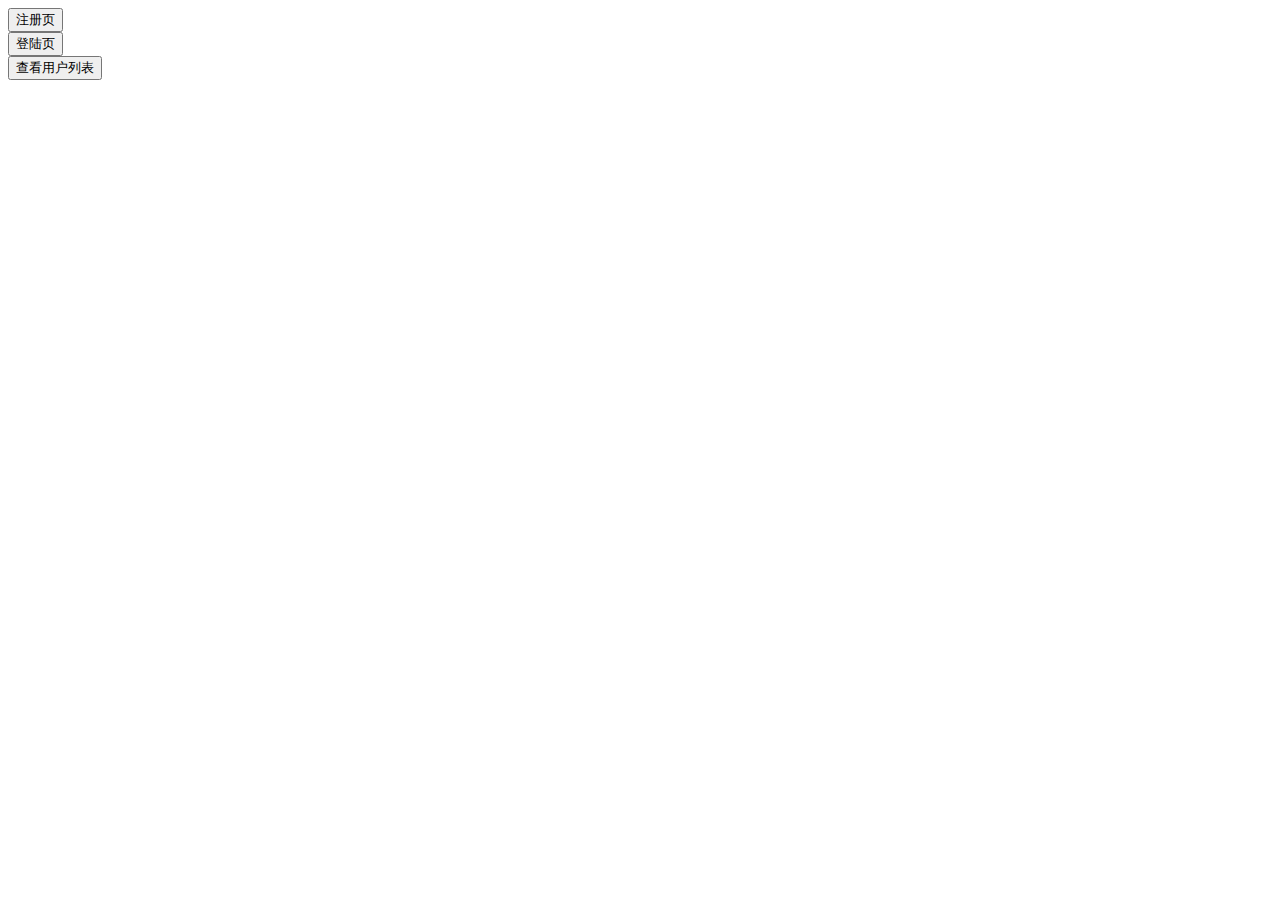
<file: demos/login/index.html>
<html>
	<head>
		<script type="text/javascript" src="./jquery.js"></script>
		<script type="text/javascript" src="./slib.client.js"></script>
		<script>
			// 重置界面
			function reset() {
				document.getElementById("regiestP").style.display = "none";
				document.getElementById("loginP").style.display = "none";
				document.getElementById("userlistP").style.display = "none";
			}

			// 显示注册
			function showRegiest() {
				reset();
				document.getElementById("regiest_username").value = "";
				document.getElementById("regiest_password").value = "";
				document.getElementById("regiestP").style.display = "block";
			}

			// 注册
			function regiest() {
				var u = document.getElementById("regiest_username").value;
				var p = document.getElementById("regiest_password").value;
				$.post("/regiest", {
					username: u,
					password: p
				}, function(data) {
					if (data.success) {
		    			sl.log.i(data.msg);
					} else {
						sl.log.e(data.msg);
					}
		    	});
			}

			// 显示登陆
			function showLogin() {
				reset();
				document.getElementById("login_username").value = "";
				document.getElementById("login_password").value = "";
				document.getElementById("loginP").style.display = "block";
			}

			// 登陆
			function login() {
				var u = document.getElementById("login_username").value;
				var p = document.getElementById("login_password").value;
				$.post("/login", {
					username: u,
					password: p
				}, function(data) {
					if (data.success) {
		    			sl.log.i(data.msg);
					} else {
						sl.log.e(data.msg);
					}
		    	});
			}

			// 查看用户列表
			function showUserList() {
				reset();
				var userlistT = document.getElementById("userlistT");
				userlistT.innerHTML = ""

				$.post("/getUsers", {}, function(data) {
					if (data.success) {
						var tr = document.createElement("tr");
						tr.innerHTML = "<td>用户名</td>" + 
									   "<td>密码</td>" +
									   "<td></td>";
						userlistT.appendChild(tr);

						for (var i = 0, len = data.results.length; i < len; ++i) {
							var tr = document.createElement("tr");
							tr.id = i + 1;
							tr.innerHTML = "<td><input id='username" + tr.id + "' value=" + data.results[i].USERNAME + "></input></td>" + 
									   	   "<td><input id='password" + tr.id + "' value=" + data.results[i].PASSWORD + "></input></td>" +
									   	   "<td><input type='button' value='修改' onclick='updateUserInfo(" + tr.id + ")'></td>";
							userlistT.appendChild(tr);
						}
					} else {
						sl.log.e(data.msg);
					}
		    	});

		    	document.getElementById("userlistP").style.display = "block";
			}

			// 更新用户信息
	    	function updateUserInfo(id) {
	    		$.post("/updateUers", {
	    			userId: id,
	    			username: document.getElementById("username" + id).value,
	    			password: document.getElementById("password" + id).value
	    		}, function(data) {
					if (data.success) {
						sl.log.i(data.msg);
					} else {
						sl.log.e(data.msg);
					}
		    	});
	    	}
		</script>
	</head>
	<body>
		<input type="button" value="注册页" onclick="showRegiest()"></input> <br />
		<input type="button" value="登陆页" onclick="showLogin()"></input> <br />
		<input type="button" value="查看用户列表" onclick="showUserList()"></input> <br />

		<div id="regiestP" style="display: none">
			<center>
				<font> 注册　</font> <br />
				账号：<input id="regiest_username"></input> <br />
				密码：<input id="regiest_password"></input> <br />
				<input type="button" value="注册" onclick="regiest()"></input> <br />				
			</center>
		</div>

		<div id="loginP" style="display: none">
			<center>
				<font> 登陆　</font> <br />
				账号：<input id="login_username"></input> <br />
				密码：<input id="login_password" type="password"></input> <br />
				<input type="button" value="登陆" onclick="login()"></input> <br />
			</center>
		</div>

		<div id="userlistP" style="display: none">
			<center>
				<font> 用户详情　</font> <br />
				<table id="userlistT" border="1">
					<tr>
						<td>row 1, cell 1</td>
						<td><input type="text" value="sam"></input></td>
						<td><input type="button" value="修改"></input></td>
					</tr>
					<tr>
						<td>row 2, cell 1</td>
						<td>row 2, cell 2</td>
						<td><input type="button" value="修改"></input></td>
					</tr>
				</table>
			</center>
		</div>
	</body>
</html>
</file>
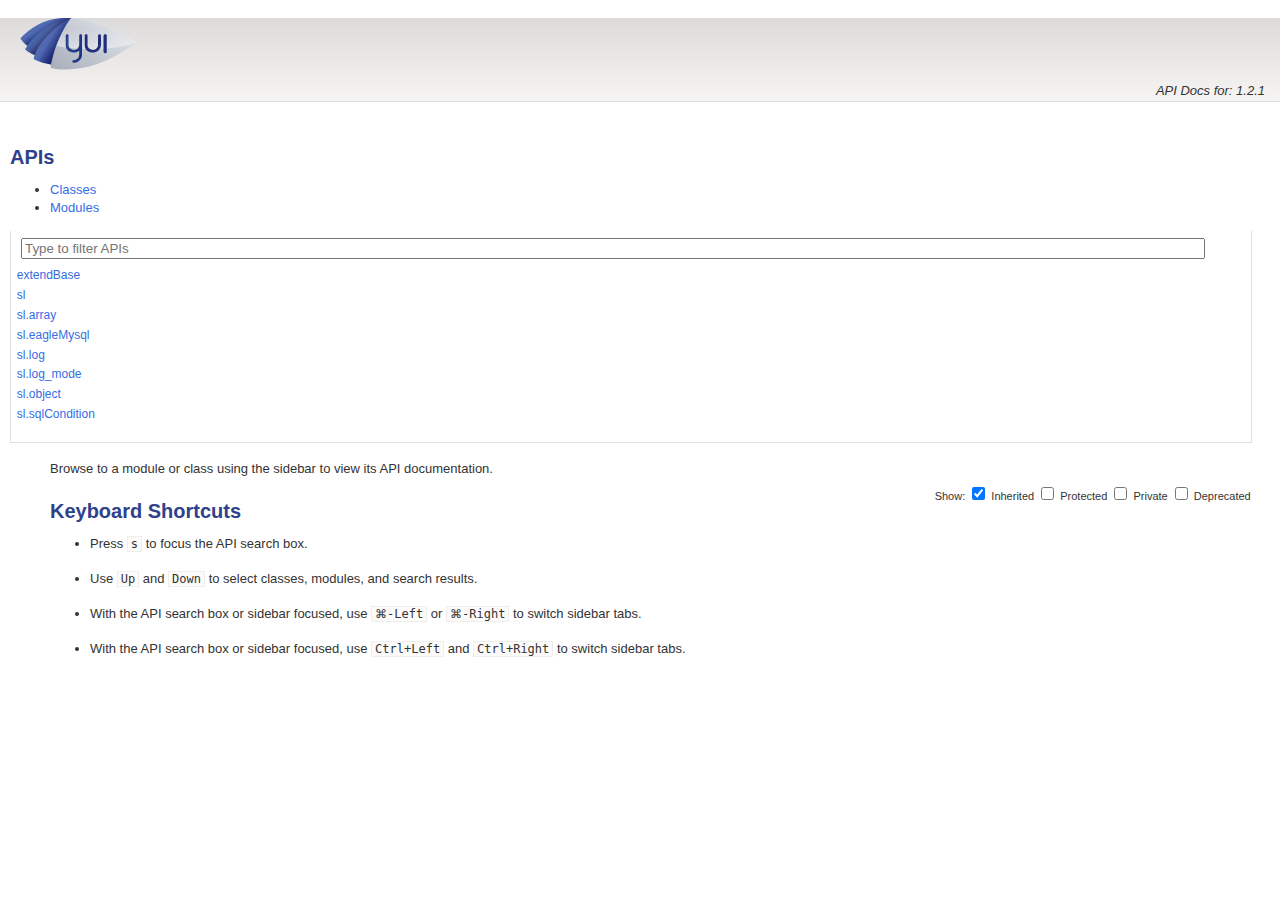
<file: docs/slib/index.html>
<!DOCTYPE html>
<html lang="en">
<head>
    <meta charset="utf-8">
    <title>SLib 使用说明文档</title>
    <link rel="stylesheet" href="http://yui.yahooapis.com/3.9.1/build/cssgrids/cssgrids-min.css">
    <link rel="stylesheet" href="./assets/vendor/prettify/prettify-min.css">
    <link rel="stylesheet" href="./assets/css/main.css" id="site_styles">
    <link rel="shortcut icon" type="image/png" href="./assets/favicon.png">
    <script src="http://yui.yahooapis.com/combo?3.9.1/build/yui/yui-min.js"></script>
</head>
<body class="yui3-skin-sam">

<div id="doc">
    <div id="hd" class="yui3-g header">
        <div class="yui3-u-3-4">
            
                <h1><img src="./assets/css/logo.png" title="SLib 使用说明文档"></h1>
            
        </div>
        <div class="yui3-u-1-4 version">
            <em>API Docs for: 1.2.1</em>
        </div>
    </div>
    <div id="bd" class="yui3-g">

        <div class="yui3-u-1-4">
            <div id="docs-sidebar" class="sidebar apidocs">
                <div id="api-list">
    <h2 class="off-left">APIs</h2>
    <div id="api-tabview" class="tabview">
        <ul class="tabs">
            <li><a href="#api-classes">Classes</a></li>
            <li><a href="#api-modules">Modules</a></li>
        </ul>

        <div id="api-tabview-filter">
            <input type="search" id="api-filter" placeholder="Type to filter APIs">
        </div>

        <div id="api-tabview-panel">
            <ul id="api-classes" class="apis classes">
            
                <li><a href="./classes/extendBase.html">extendBase</a></li>
            
                <li><a href="./classes/sl.html">sl</a></li>
            
                <li><a href="./classes/sl.array.html">sl.array</a></li>
            
                <li><a href="./classes/sl.eagleMysql.html">sl.eagleMysql</a></li>
            
                <li><a href="./classes/sl.log.html">sl.log</a></li>
            
                <li><a href="./classes/sl.log_mode.html">sl.log_mode</a></li>
            
                <li><a href="./classes/sl.object.html">sl.object</a></li>
            
                <li><a href="./classes/sl.sqlCondition.html">sl.sqlCondition</a></li>
            
            </ul>

            <ul id="api-modules" class="apis modules">
            
            </ul>
        </div>
    </div>
</div>

            </div>
        </div>
        <div class="yui3-u-3-4">
                <div id="api-options">
        Show:
        <label for="api-show-inherited">
            <input type="checkbox" id="api-show-inherited" checked>
            Inherited
        </label>

        <label for="api-show-protected">
            <input type="checkbox" id="api-show-protected">
            Protected
        </label>

        <label for="api-show-private">
            <input type="checkbox" id="api-show-private">
            Private
        </label>
        <label for="api-show-deprecated">
            <input type="checkbox" id="api-show-deprecated">
            Deprecated
        </label>

    </div>


            <div class="apidocs">
                <div id="docs-main">
                    <div class="content">
                            <div class="apidocs">
        <div id="docs-main" class="content">
            <p>
            Browse to a module or class using the sidebar to view its API documentation.
            </p>

            <h2>Keyboard Shortcuts</h2>

            <ul>
                <li><p>Press <kbd>s</kbd> to focus the API search box.</p></li>

                <li><p>Use <kbd>Up</kbd> and <kbd>Down</kbd> to select classes, modules, and search results.</p></li>

                <li class="mac-only"><p>With the API search box or sidebar focused, use <kbd><span class="cmd">&#x2318;</span>-Left</kbd> or <kbd><span class="cmd">&#x2318;</span>-Right</kbd> to switch sidebar tabs.</p></li>

                <li class="pc-only"><p>With the API search box or sidebar focused, use <kbd>Ctrl+Left</kbd> and <kbd>Ctrl+Right</kbd> to switch sidebar tabs.</p></li>
            </ul>
        </div>
    </div>



                    </div>
                </div>
            </div>
        </div>
    </div>
</div>
<script src="./assets/vendor/prettify/prettify-min.js"></script>
<script>prettyPrint();</script>
<script src="./assets/js/yui-prettify.js"></script>
<script src="./assets/../api.js"></script>
<script src="./assets/js/api-filter.js"></script>
<script src="./assets/js/api-list.js"></script>
<script src="./assets/js/api-search.js"></script>
<script src="./assets/js/apidocs.js"></script>
</body>
</html>
</file>
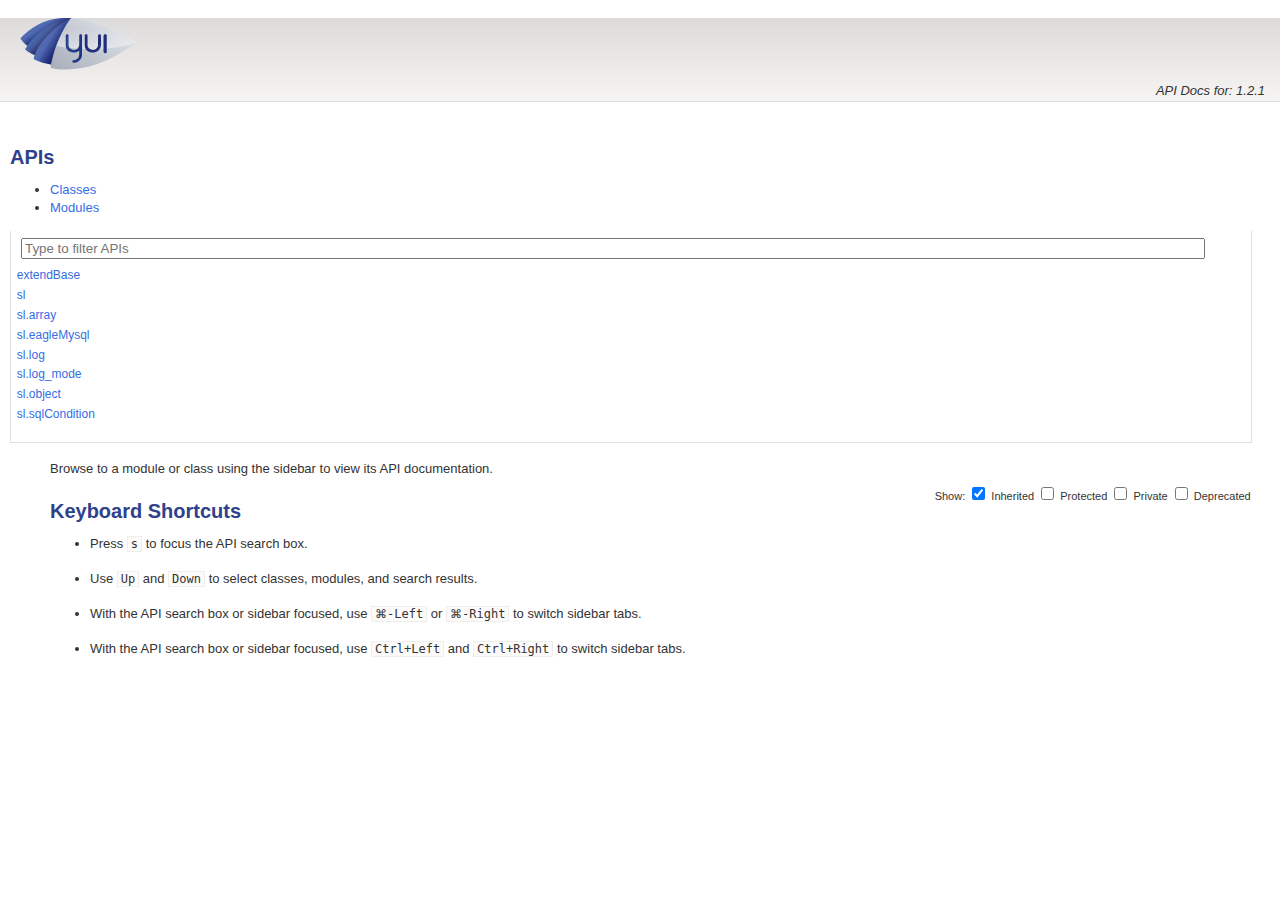
<file: docs/slib/assets/index.html>
<!doctype html>
<html>
    <head>
        <title>Redirector</title>
        <meta http-equiv="refresh" content="0;url=../">
    </head>
    <body>
        <a href="../">Click here to redirect</a>
    </body>
</html>
</file>
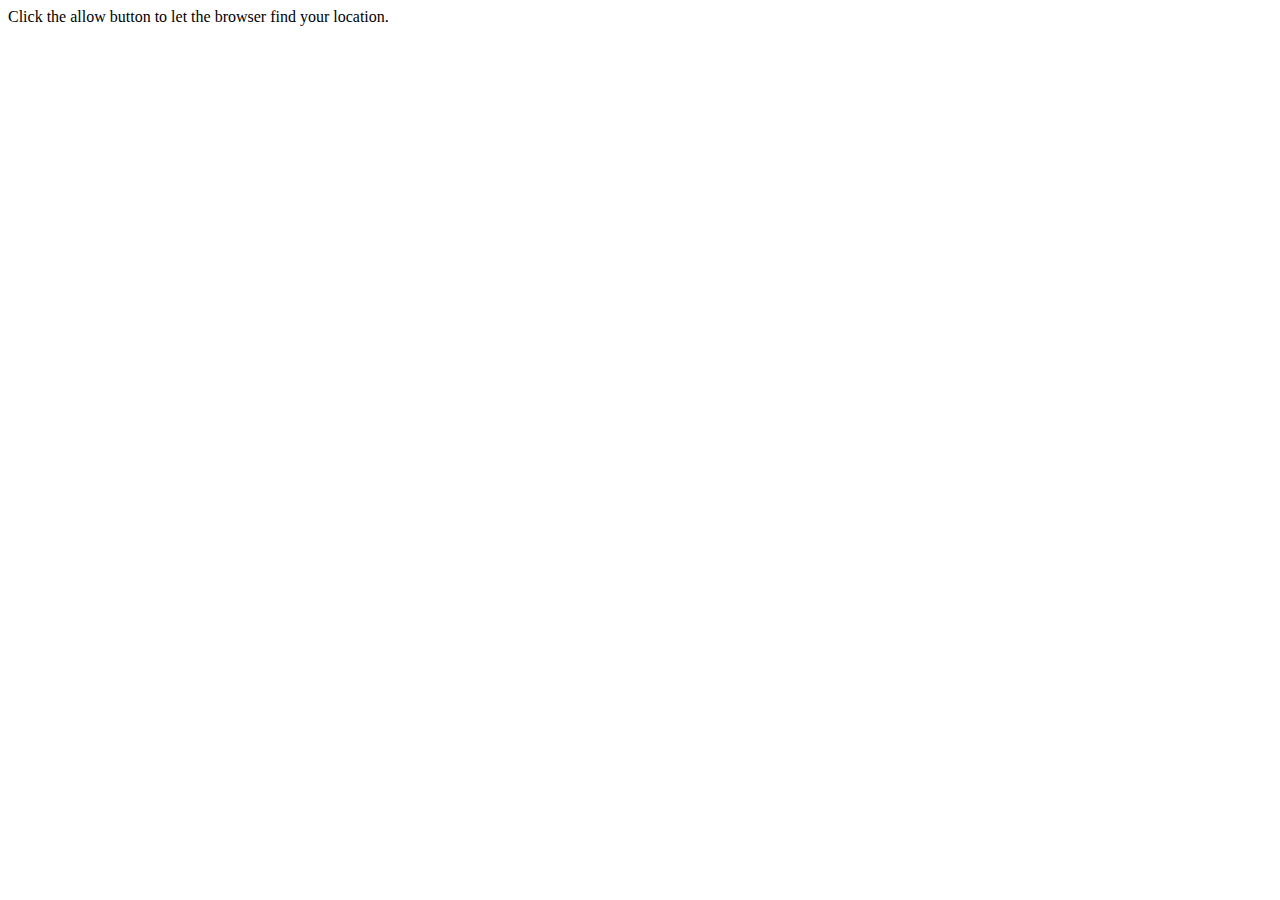
<file: demos/地理位置.html>
<html>
	<body>
		<section id="wrapper">
			Click the allow button to let the browser find your location.

			<script type="text/javascript" src="http://maps.google.com/maps/api/js?sensor=true"></script>
			<article></article>
			<script>
				function success(position) {
					console.log(position);
				  var mapcanvas = document.createElement('div');
				  mapcanvas.id = 'mapcontainer';
				  mapcanvas.style.height = '400px';
				  mapcanvas.style.width = '600px';

				  document.querySelector('article').appendChild(mapcanvas);

				  var coords = new google.maps.LatLng(position.coords.latitude, position.coords.longitude);
				  
				  var options = {
				    zoom: 15,
				    center: coords,
				    mapTypeControl: false,
				    navigationControlOptions: {
				    	style: google.maps.NavigationControlStyle.SMALL
				    },
				    mapTypeId: google.maps.MapTypeId.ROADMAP
				  };
				  var map = new google.maps.Map(document.getElementById("mapcontainer"), options);

				  var marker = new google.maps.Marker({
				      position: coords,
				      map: map,
				      title:"You are here!"
				  });
				}

				if (navigator.geolocation) {
				  navigator.geolocation.getCurrentPosition(success);
				} else {
				  error('Geo Location is not supported');
				}

			</script>
		</section>
	</body>
</html>
</file>
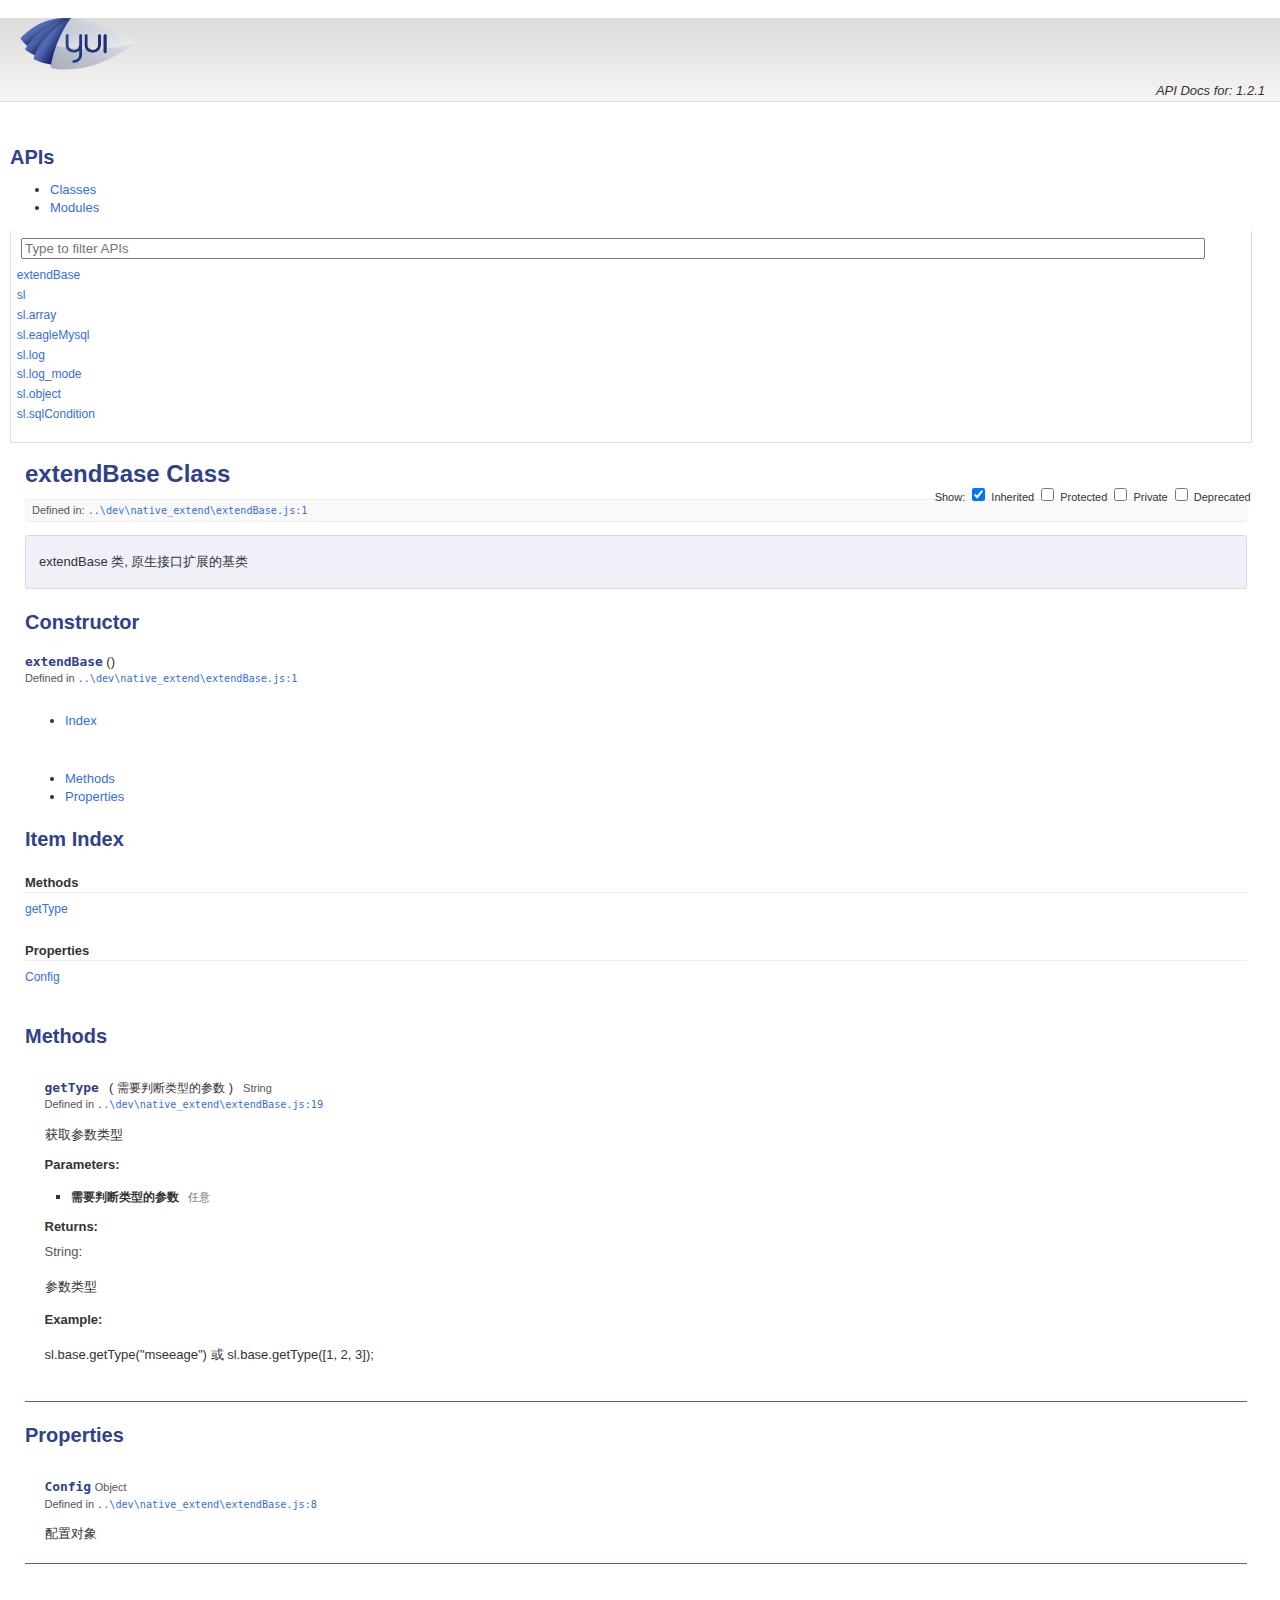
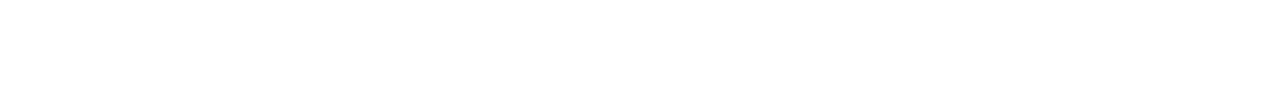
<file: docs/slib/classes/extendBase.html>
<!DOCTYPE html>
<html lang="en">
<head>
    <meta charset="utf-8">
    <title>extendBase - SLib 使用说明文档</title>
    <link rel="stylesheet" href="http://yui.yahooapis.com/3.9.1/build/cssgrids/cssgrids-min.css">
    <link rel="stylesheet" href="../assets/vendor/prettify/prettify-min.css">
    <link rel="stylesheet" href="../assets/css/main.css" id="site_styles">
    <link rel="shortcut icon" type="image/png" href="../assets/favicon.png">
    <script src="http://yui.yahooapis.com/combo?3.9.1/build/yui/yui-min.js"></script>
</head>
<body class="yui3-skin-sam">

<div id="doc">
    <div id="hd" class="yui3-g header">
        <div class="yui3-u-3-4">
            
                <h1><img src="../assets/css/logo.png" title="SLib 使用说明文档"></h1>
            
        </div>
        <div class="yui3-u-1-4 version">
            <em>API Docs for: 1.2.1</em>
        </div>
    </div>
    <div id="bd" class="yui3-g">

        <div class="yui3-u-1-4">
            <div id="docs-sidebar" class="sidebar apidocs">
                <div id="api-list">
    <h2 class="off-left">APIs</h2>
    <div id="api-tabview" class="tabview">
        <ul class="tabs">
            <li><a href="#api-classes">Classes</a></li>
            <li><a href="#api-modules">Modules</a></li>
        </ul>

        <div id="api-tabview-filter">
            <input type="search" id="api-filter" placeholder="Type to filter APIs">
        </div>

        <div id="api-tabview-panel">
            <ul id="api-classes" class="apis classes">
            
                <li><a href="../classes/extendBase.html">extendBase</a></li>
            
                <li><a href="../classes/sl.html">sl</a></li>
            
                <li><a href="../classes/sl.array.html">sl.array</a></li>
            
                <li><a href="../classes/sl.eagleMysql.html">sl.eagleMysql</a></li>
            
                <li><a href="../classes/sl.log.html">sl.log</a></li>
            
                <li><a href="../classes/sl.log_mode.html">sl.log_mode</a></li>
            
                <li><a href="../classes/sl.object.html">sl.object</a></li>
            
                <li><a href="../classes/sl.sqlCondition.html">sl.sqlCondition</a></li>
            
            </ul>

            <ul id="api-modules" class="apis modules">
            
            </ul>
        </div>
    </div>
</div>

            </div>
        </div>
        <div class="yui3-u-3-4">
                <div id="api-options">
        Show:
        <label for="api-show-inherited">
            <input type="checkbox" id="api-show-inherited" checked>
            Inherited
        </label>

        <label for="api-show-protected">
            <input type="checkbox" id="api-show-protected">
            Protected
        </label>

        <label for="api-show-private">
            <input type="checkbox" id="api-show-private">
            Private
        </label>
        <label for="api-show-deprecated">
            <input type="checkbox" id="api-show-deprecated">
            Deprecated
        </label>

    </div>


            <div class="apidocs">
                <div id="docs-main">
                    <div class="content">
                        <h1>extendBase Class</h1>
<div class="box meta">
    

    

    
        <div class="foundat">
            Defined in: <a href="../files/.._dev_native_extend_extendBase.js.html#l1"><code>..\dev\native_extend\extendBase.js:1</code></a>
        </div>
    

    

    
</div>



<div class="box intro">
    <p>extendBase 类, 原生接口扩展的基类</p>

</div>


    <div class="constructor">
        <h2>Constructor</h2>
        <div id="method_extendBase" class="method item">
    <h3 class="name"><code>extendBase</code></h3>

    
        <span class="paren">()</span>
    

    

    

    

    

    

    

    

    <div class="meta">
        
            
                
                <p>
                
                Defined in
                
            
        
        
        <a href="../files/.._dev_native_extend_extendBase.js.html#l1"><code>..\dev\native_extend\extendBase.js:1</code></a>
        
        </p>


        

        
    </div>

    <div class="description">
        
    </div>

    

    

    
</div>

    </div>


<div id="classdocs" class="tabview">
    <ul class="api-class-tabs">
        <li class="api-class-tab index"><a href="#index">Index</a></li>

        
            <li class="api-class-tab methods"><a href="#methods">Methods</a></li>
        
        
            <li class="api-class-tab properties"><a href="#properties">Properties</a></li>
        
        
        
    </ul>

    <div>
        <div id="index" class="api-class-tabpanel index">
            <h2 class="off-left">Item Index</h2>

            
                <div class="index-section methods">
                    <h3>Methods</h3>

                    <ul class="index-list methods">
                        
                            <li class="index-item method">
                                <a href="#method_getType">getType</a>

                                
                                
                            </li>
                        
                    </ul>
                </div>
            

            
                <div class="index-section properties">
                    <h3>Properties</h3>

                    <ul class="index-list properties">
                        
                            <li class="index-item property">
                                <a href="#property_Config">Config</a>

                                
                                
                            </li>
                        
                    </ul>
                </div>
            

            

            
        </div>

        
            <div id="methods" class="api-class-tabpanel">
                <h2 class="off-left">Methods</h2>

                
                    <div id="method_getType" class="method item">
    <h3 class="name"><code>getType</code></h3>

    
        <div class="args">
            <span class="paren">(</span><ul class="args-list inline commas">
            
                <li class="arg">
                    
                        <code>需要判断类型的参数</code>
                    
                </li>
            
            </ul><span class="paren">)</span>
        </div>
    

    
        <span class="returns-inline">
            <span class="type">String</span>
        </span>
    

    

    

    

    

    

    

    <div class="meta">
        
            
                
                <p>
                
                Defined in
                
            
        
        
        <a href="../files/.._dev_native_extend_extendBase.js.html#l19"><code>..\dev\native_extend\extendBase.js:19</code></a>
        
        </p>


        

        
    </div>

    <div class="description">
        <p>获取参数类型</p>

    </div>

    
        <div class="params">
            <h4>Parameters:</h4>

            <ul class="params-list">
            
                <li class="param">
                    
                        <code class="param-name">需要判断类型的参数</code>
                        <span class="type">任意</span>
                    

                    

                    <div class="param-description">
                         
                    </div>

                    
                </li>
            
            </ul>
        </div>
    

    
        <div class="returns">
            <h4>Returns:</h4>

            <div class="returns-description">
                
                    
                        <span class="type">String</span>:
                    
                    <p>参数类型</p>

                
            </div>
        </div>
    

    
        <div class="example">
            <h4>Example:</h4>

            <div class="example-content">
                <p> sl.base.getType(&quot;mseeage&quot;) 或 sl.base.getType([1, 2, 3]);</p>

            </div>
        </div>
    
</div>

                
            </div>
        

        
            <div id="properties" class="api-class-tabpanel">
                <h2 class="off-left">Properties</h2>

                
                    <div id="property_Config" class="property item">
    <h3 class="name"><code>Config</code></h3>
    <span class="type">Object</span>

    

    

    

    

    <div class="meta">
        
            
                
                <p>
                
                Defined in
                
            
        
        
        <a href="../files/.._dev_native_extend_extendBase.js.html#l8"><code>..\dev\native_extend\extendBase.js:8</code></a>
        
        </p>

        

        
    </div>

    <div class="description">
        <p>配置对象</p>

    </div>

    

    

    
</div>

                
            </div>
        

        

        
    </div>
</div>

                    </div>
                </div>
            </div>
        </div>
    </div>
</div>
<script src="../assets/vendor/prettify/prettify-min.js"></script>
<script>prettyPrint();</script>
<script src="../assets/js/yui-prettify.js"></script>
<script src="../assets/../api.js"></script>
<script src="../assets/js/api-filter.js"></script>
<script src="../assets/js/api-list.js"></script>
<script src="../assets/js/api-search.js"></script>
<script src="../assets/js/apidocs.js"></script>
</body>
</html>
</file>
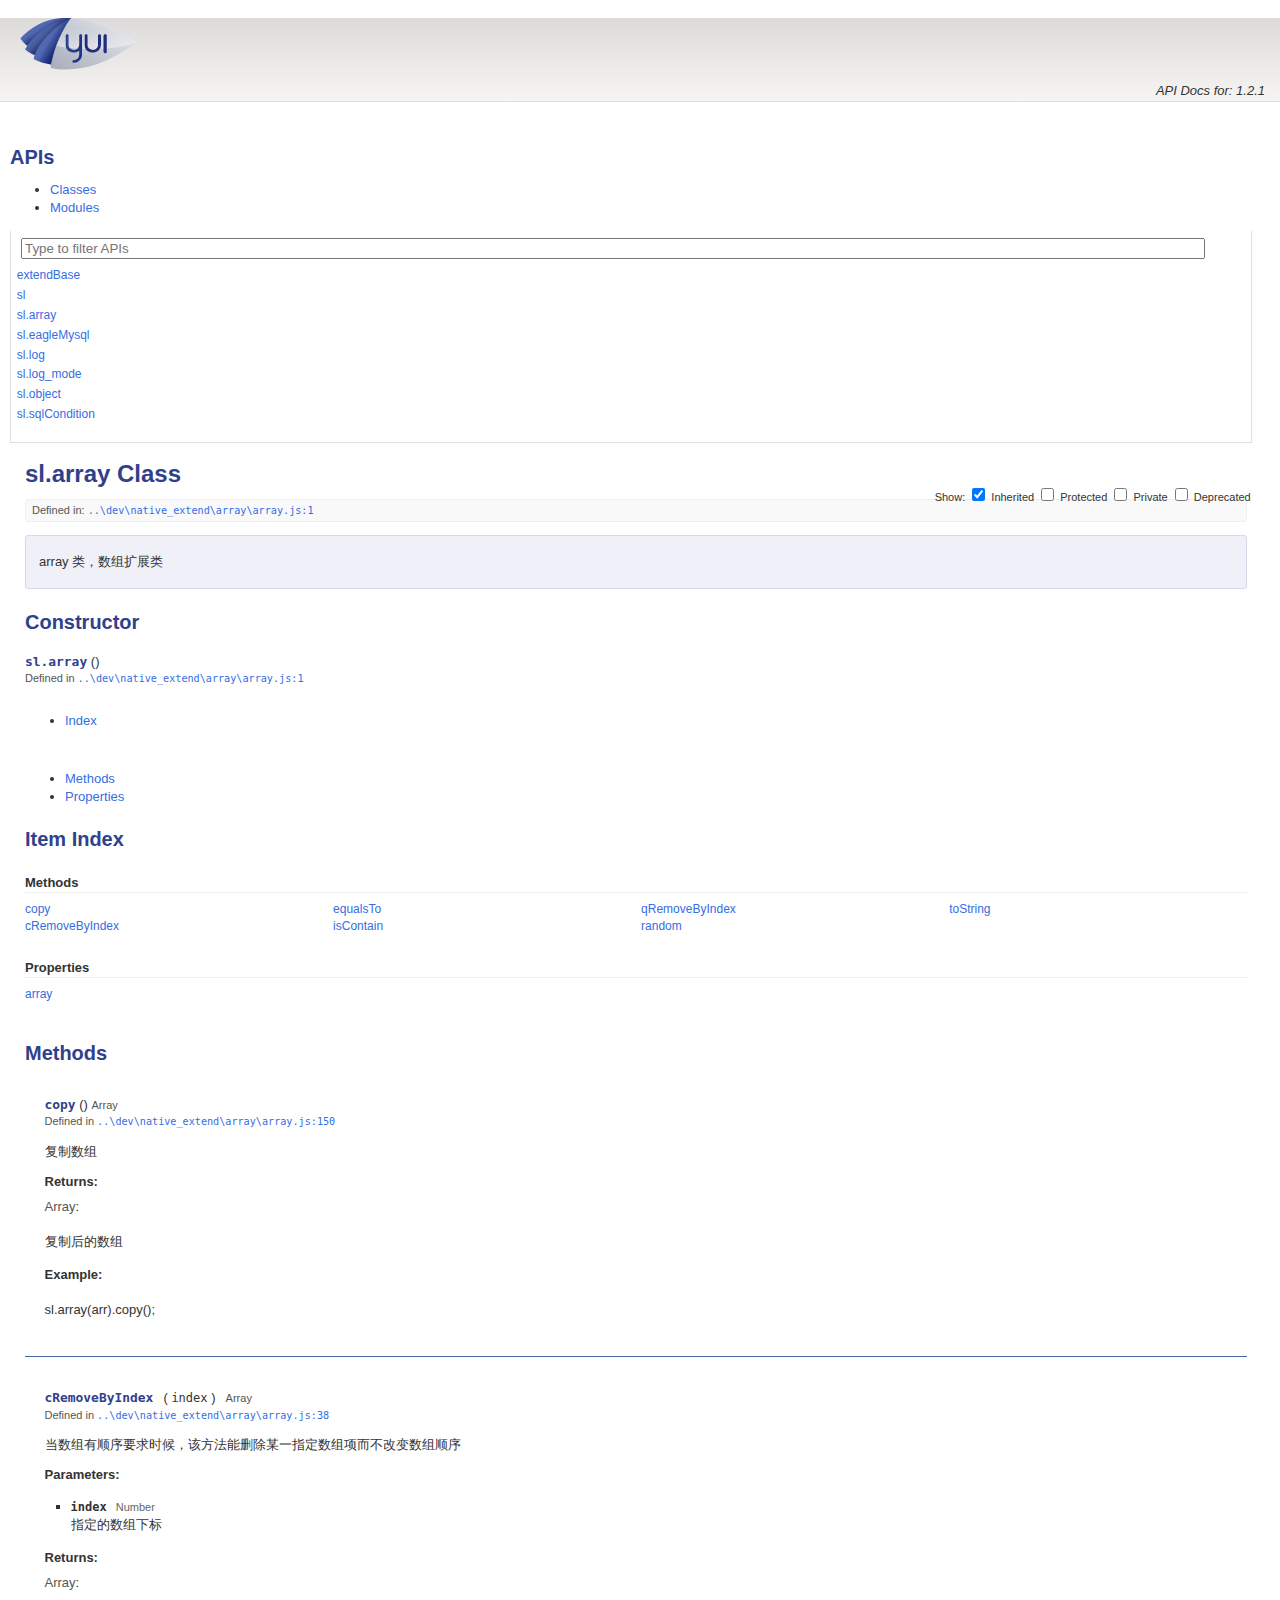
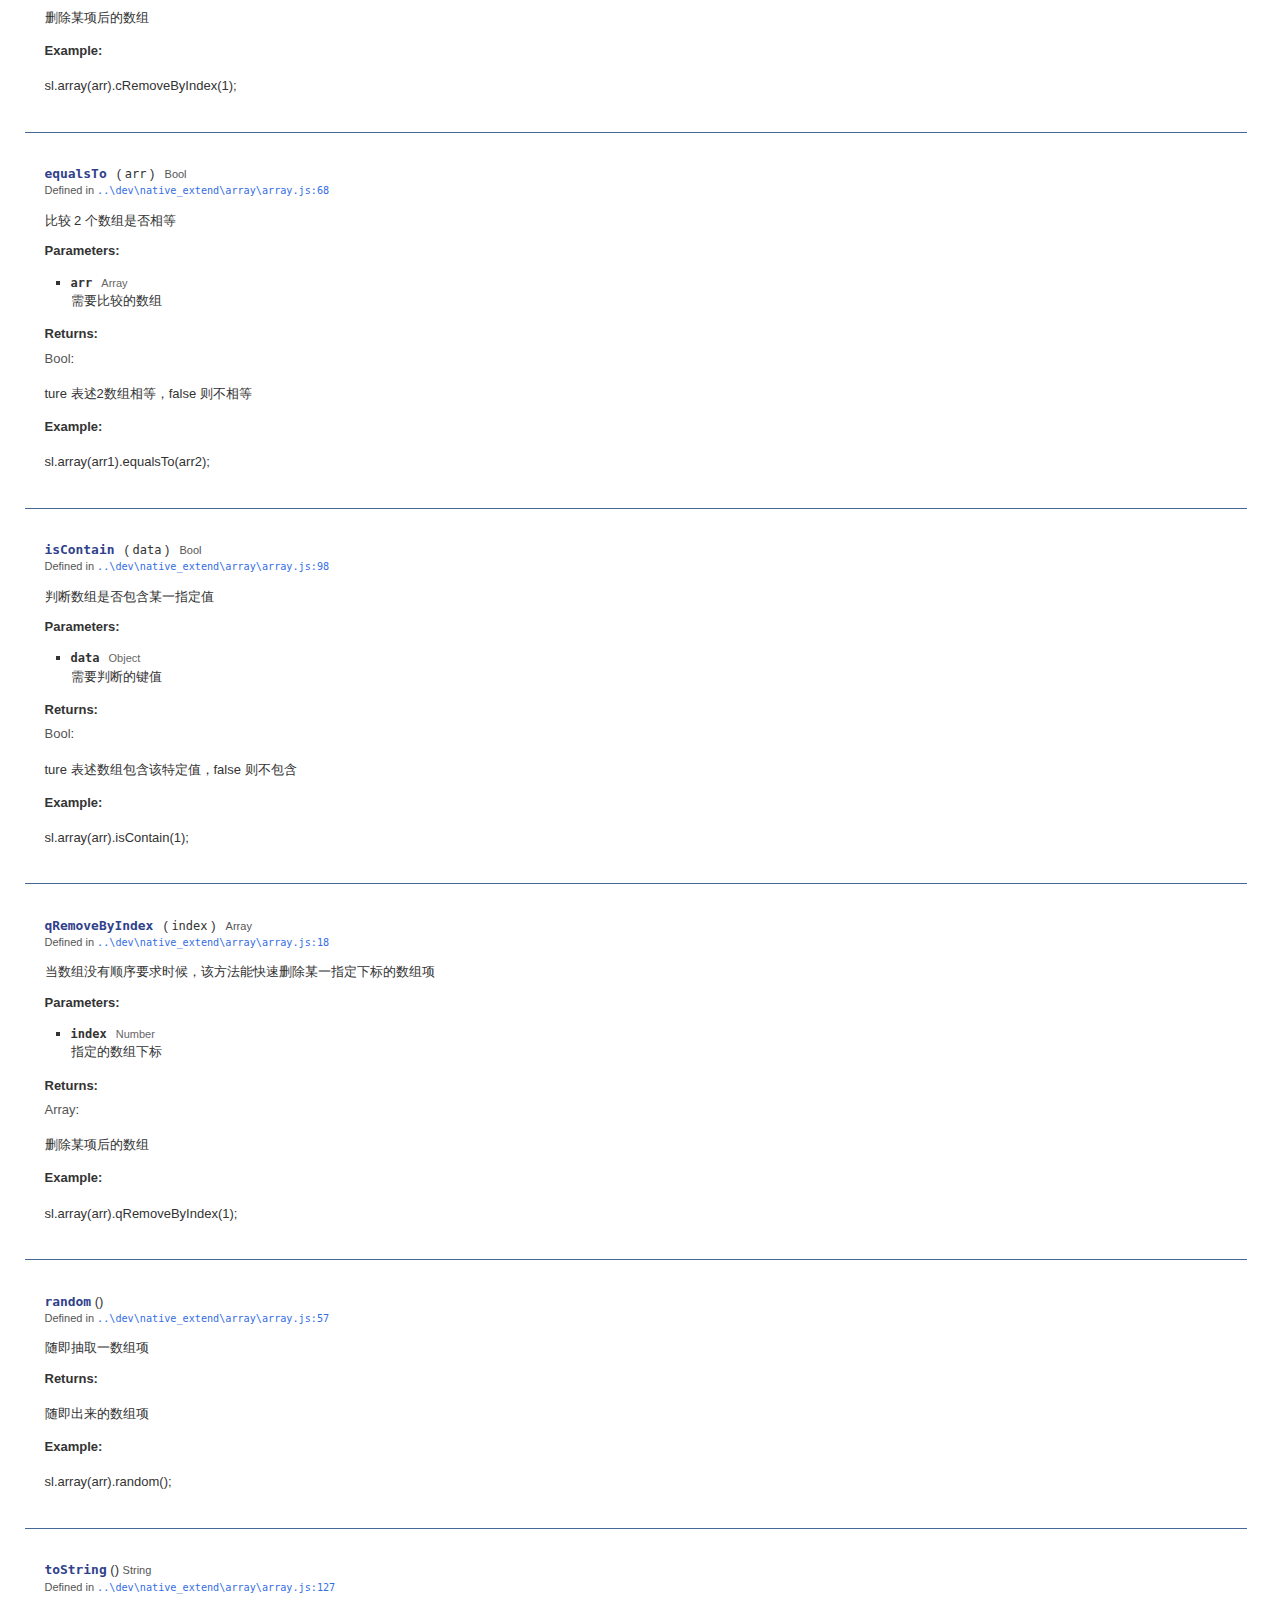
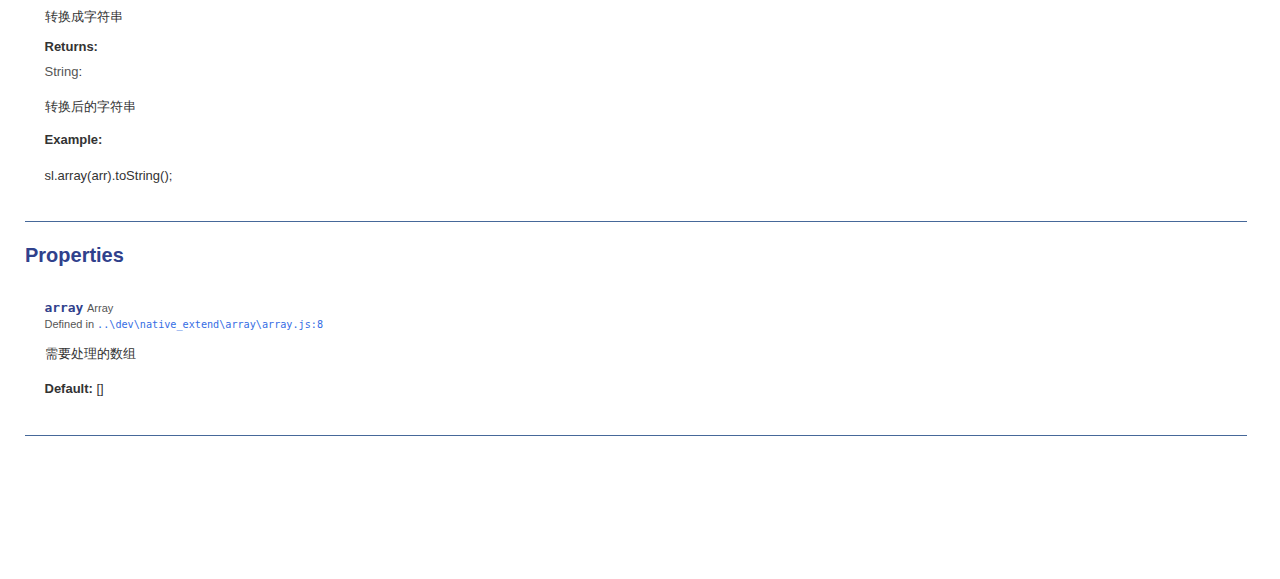
<file: docs/slib/classes/sl.array.html>
<!DOCTYPE html>
<html lang="en">
<head>
    <meta charset="utf-8">
    <title>sl.array - SLib 使用说明文档</title>
    <link rel="stylesheet" href="http://yui.yahooapis.com/3.9.1/build/cssgrids/cssgrids-min.css">
    <link rel="stylesheet" href="../assets/vendor/prettify/prettify-min.css">
    <link rel="stylesheet" href="../assets/css/main.css" id="site_styles">
    <link rel="shortcut icon" type="image/png" href="../assets/favicon.png">
    <script src="http://yui.yahooapis.com/combo?3.9.1/build/yui/yui-min.js"></script>
</head>
<body class="yui3-skin-sam">

<div id="doc">
    <div id="hd" class="yui3-g header">
        <div class="yui3-u-3-4">
            
                <h1><img src="../assets/css/logo.png" title="SLib 使用说明文档"></h1>
            
        </div>
        <div class="yui3-u-1-4 version">
            <em>API Docs for: 1.2.1</em>
        </div>
    </div>
    <div id="bd" class="yui3-g">

        <div class="yui3-u-1-4">
            <div id="docs-sidebar" class="sidebar apidocs">
                <div id="api-list">
    <h2 class="off-left">APIs</h2>
    <div id="api-tabview" class="tabview">
        <ul class="tabs">
            <li><a href="#api-classes">Classes</a></li>
            <li><a href="#api-modules">Modules</a></li>
        </ul>

        <div id="api-tabview-filter">
            <input type="search" id="api-filter" placeholder="Type to filter APIs">
        </div>

        <div id="api-tabview-panel">
            <ul id="api-classes" class="apis classes">
            
                <li><a href="../classes/extendBase.html">extendBase</a></li>
            
                <li><a href="../classes/sl.html">sl</a></li>
            
                <li><a href="../classes/sl.array.html">sl.array</a></li>
            
                <li><a href="../classes/sl.eagleMysql.html">sl.eagleMysql</a></li>
            
                <li><a href="../classes/sl.log.html">sl.log</a></li>
            
                <li><a href="../classes/sl.log_mode.html">sl.log_mode</a></li>
            
                <li><a href="../classes/sl.object.html">sl.object</a></li>
            
                <li><a href="../classes/sl.sqlCondition.html">sl.sqlCondition</a></li>
            
            </ul>

            <ul id="api-modules" class="apis modules">
            
            </ul>
        </div>
    </div>
</div>

            </div>
        </div>
        <div class="yui3-u-3-4">
                <div id="api-options">
        Show:
        <label for="api-show-inherited">
            <input type="checkbox" id="api-show-inherited" checked>
            Inherited
        </label>

        <label for="api-show-protected">
            <input type="checkbox" id="api-show-protected">
            Protected
        </label>

        <label for="api-show-private">
            <input type="checkbox" id="api-show-private">
            Private
        </label>
        <label for="api-show-deprecated">
            <input type="checkbox" id="api-show-deprecated">
            Deprecated
        </label>

    </div>


            <div class="apidocs">
                <div id="docs-main">
                    <div class="content">
                        <h1>sl.array Class</h1>
<div class="box meta">
    

    

    
        <div class="foundat">
            Defined in: <a href="../files/.._dev_native_extend_array_array.js.html#l1"><code>..\dev\native_extend\array\array.js:1</code></a>
        </div>
    

    

    
</div>



<div class="box intro">
    <p>array 类，数组扩展类</p>

</div>


    <div class="constructor">
        <h2>Constructor</h2>
        <div id="method_sl.array" class="method item">
    <h3 class="name"><code>sl.array</code></h3>

    
        <span class="paren">()</span>
    

    

    

    

    

    

    

    

    <div class="meta">
        
            
                
                <p>
                
                Defined in
                
            
        
        
        <a href="../files/.._dev_native_extend_array_array.js.html#l1"><code>..\dev\native_extend\array\array.js:1</code></a>
        
        </p>


        

        
    </div>

    <div class="description">
        
    </div>

    

    

    
</div>

    </div>


<div id="classdocs" class="tabview">
    <ul class="api-class-tabs">
        <li class="api-class-tab index"><a href="#index">Index</a></li>

        
            <li class="api-class-tab methods"><a href="#methods">Methods</a></li>
        
        
            <li class="api-class-tab properties"><a href="#properties">Properties</a></li>
        
        
        
    </ul>

    <div>
        <div id="index" class="api-class-tabpanel index">
            <h2 class="off-left">Item Index</h2>

            
                <div class="index-section methods">
                    <h3>Methods</h3>

                    <ul class="index-list methods">
                        
                            <li class="index-item method">
                                <a href="#method_copy">copy</a>

                                
                                
                            </li>
                        
                            <li class="index-item method">
                                <a href="#method_cRemoveByIndex">cRemoveByIndex</a>

                                
                                
                            </li>
                        
                            <li class="index-item method">
                                <a href="#method_equalsTo">equalsTo</a>

                                
                                
                            </li>
                        
                            <li class="index-item method">
                                <a href="#method_isContain">isContain</a>

                                
                                
                            </li>
                        
                            <li class="index-item method">
                                <a href="#method_qRemoveByIndex">qRemoveByIndex</a>

                                
                                
                            </li>
                        
                            <li class="index-item method">
                                <a href="#method_random">random</a>

                                
                                
                            </li>
                        
                            <li class="index-item method">
                                <a href="#method_toString">toString</a>

                                
                                
                            </li>
                        
                    </ul>
                </div>
            

            
                <div class="index-section properties">
                    <h3>Properties</h3>

                    <ul class="index-list properties">
                        
                            <li class="index-item property">
                                <a href="#property_array">array</a>

                                
                                
                            </li>
                        
                    </ul>
                </div>
            

            

            
        </div>

        
            <div id="methods" class="api-class-tabpanel">
                <h2 class="off-left">Methods</h2>

                
                    <div id="method_copy" class="method item">
    <h3 class="name"><code>copy</code></h3>

    
        <span class="paren">()</span>
    

    
        <span class="returns-inline">
            <span class="type">Array</span>
        </span>
    

    

    

    

    

    

    

    <div class="meta">
        
            
                
                <p>
                
                Defined in
                
            
        
        
        <a href="../files/.._dev_native_extend_array_array.js.html#l150"><code>..\dev\native_extend\array\array.js:150</code></a>
        
        </p>


        

        
    </div>

    <div class="description">
        <p>复制数组</p>

    </div>

    

    
        <div class="returns">
            <h4>Returns:</h4>

            <div class="returns-description">
                
                    
                        <span class="type">Array</span>:
                    
                    <p>复制后的数组</p>

                
            </div>
        </div>
    

    
        <div class="example">
            <h4>Example:</h4>

            <div class="example-content">
                <p> sl.array(arr).copy();</p>

            </div>
        </div>
    
</div>

                
                    <div id="method_cRemoveByIndex" class="method item">
    <h3 class="name"><code>cRemoveByIndex</code></h3>

    
        <div class="args">
            <span class="paren">(</span><ul class="args-list inline commas">
            
                <li class="arg">
                    
                        <code>index</code>
                    
                </li>
            
            </ul><span class="paren">)</span>
        </div>
    

    
        <span class="returns-inline">
            <span class="type">Array</span>
        </span>
    

    

    

    

    

    

    

    <div class="meta">
        
            
                
                <p>
                
                Defined in
                
            
        
        
        <a href="../files/.._dev_native_extend_array_array.js.html#l38"><code>..\dev\native_extend\array\array.js:38</code></a>
        
        </p>


        

        
    </div>

    <div class="description">
        <p>当数组有顺序要求时候，该方法能删除某一指定数组项而不改变数组顺序</p>

    </div>

    
        <div class="params">
            <h4>Parameters:</h4>

            <ul class="params-list">
            
                <li class="param">
                    
                        <code class="param-name">index</code>
                        <span class="type">Number</span>
                    

                    

                    <div class="param-description">
                        <p>指定的数组下标</p>

                    </div>

                    
                </li>
            
            </ul>
        </div>
    

    
        <div class="returns">
            <h4>Returns:</h4>

            <div class="returns-description">
                
                    
                        <span class="type">Array</span>:
                    
                    <p>删除某项后的数组</p>

                
            </div>
        </div>
    

    
        <div class="example">
            <h4>Example:</h4>

            <div class="example-content">
                <p> sl.array(arr).cRemoveByIndex(1);</p>

            </div>
        </div>
    
</div>

                
                    <div id="method_equalsTo" class="method item">
    <h3 class="name"><code>equalsTo</code></h3>

    
        <div class="args">
            <span class="paren">(</span><ul class="args-list inline commas">
            
                <li class="arg">
                    
                        <code>arr</code>
                    
                </li>
            
            </ul><span class="paren">)</span>
        </div>
    

    
        <span class="returns-inline">
            <span class="type">Bool</span>
        </span>
    

    

    

    

    

    

    

    <div class="meta">
        
            
                
                <p>
                
                Defined in
                
            
        
        
        <a href="../files/.._dev_native_extend_array_array.js.html#l68"><code>..\dev\native_extend\array\array.js:68</code></a>
        
        </p>


        

        
    </div>

    <div class="description">
        <p>比较 2 个数组是否相等</p>

    </div>

    
        <div class="params">
            <h4>Parameters:</h4>

            <ul class="params-list">
            
                <li class="param">
                    
                        <code class="param-name">arr</code>
                        <span class="type">Array</span>
                    

                    

                    <div class="param-description">
                        <p>需要比较的数组</p>

                    </div>

                    
                </li>
            
            </ul>
        </div>
    

    
        <div class="returns">
            <h4>Returns:</h4>

            <div class="returns-description">
                
                    
                        <span class="type">Bool</span>:
                    
                    <p>ture 表述2数组相等，false 则不相等</p>

                
            </div>
        </div>
    

    
        <div class="example">
            <h4>Example:</h4>

            <div class="example-content">
                <p> sl.array(arr1).equalsTo(arr2);</p>

            </div>
        </div>
    
</div>

                
                    <div id="method_isContain" class="method item">
    <h3 class="name"><code>isContain</code></h3>

    
        <div class="args">
            <span class="paren">(</span><ul class="args-list inline commas">
            
                <li class="arg">
                    
                        <code>data</code>
                    
                </li>
            
            </ul><span class="paren">)</span>
        </div>
    

    
        <span class="returns-inline">
            <span class="type">Bool</span>
        </span>
    

    

    

    

    

    

    

    <div class="meta">
        
            
                
                <p>
                
                Defined in
                
            
        
        
        <a href="../files/.._dev_native_extend_array_array.js.html#l98"><code>..\dev\native_extend\array\array.js:98</code></a>
        
        </p>


        

        
    </div>

    <div class="description">
        <p>判断数组是否包含某一指定值</p>

    </div>

    
        <div class="params">
            <h4>Parameters:</h4>

            <ul class="params-list">
            
                <li class="param">
                    
                        <code class="param-name">data</code>
                        <span class="type">Object</span>
                    

                    

                    <div class="param-description">
                        <p>需要判断的键值</p>

                    </div>

                    
                </li>
            
            </ul>
        </div>
    

    
        <div class="returns">
            <h4>Returns:</h4>

            <div class="returns-description">
                
                    
                        <span class="type">Bool</span>:
                    
                    <p>ture 表述数组包含该特定值，false 则不包含</p>

                
            </div>
        </div>
    

    
        <div class="example">
            <h4>Example:</h4>

            <div class="example-content">
                <p> sl.array(arr).isContain(1);</p>

            </div>
        </div>
    
</div>

                
                    <div id="method_qRemoveByIndex" class="method item">
    <h3 class="name"><code>qRemoveByIndex</code></h3>

    
        <div class="args">
            <span class="paren">(</span><ul class="args-list inline commas">
            
                <li class="arg">
                    
                        <code>index</code>
                    
                </li>
            
            </ul><span class="paren">)</span>
        </div>
    

    
        <span class="returns-inline">
            <span class="type">Array</span>
        </span>
    

    

    

    

    

    

    

    <div class="meta">
        
            
                
                <p>
                
                Defined in
                
            
        
        
        <a href="../files/.._dev_native_extend_array_array.js.html#l18"><code>..\dev\native_extend\array\array.js:18</code></a>
        
        </p>


        

        
    </div>

    <div class="description">
        <p>当数组没有顺序要求时候，该方法能快速删除某一指定下标的数组项</p>

    </div>

    
        <div class="params">
            <h4>Parameters:</h4>

            <ul class="params-list">
            
                <li class="param">
                    
                        <code class="param-name">index</code>
                        <span class="type">Number</span>
                    

                    

                    <div class="param-description">
                        <p>指定的数组下标</p>

                    </div>

                    
                </li>
            
            </ul>
        </div>
    

    
        <div class="returns">
            <h4>Returns:</h4>

            <div class="returns-description">
                
                    
                        <span class="type">Array</span>:
                    
                    <p>删除某项后的数组</p>

                
            </div>
        </div>
    

    
        <div class="example">
            <h4>Example:</h4>

            <div class="example-content">
                <p> sl.array(arr).qRemoveByIndex(1);</p>

            </div>
        </div>
    
</div>

                
                    <div id="method_random" class="method item">
    <h3 class="name"><code>random</code></h3>

    
        <span class="paren">()</span>
    

    
        <span class="returns-inline">
            <span class="type"></span>
        </span>
    

    

    

    

    

    

    

    <div class="meta">
        
            
                
                <p>
                
                Defined in
                
            
        
        
        <a href="../files/.._dev_native_extend_array_array.js.html#l57"><code>..\dev\native_extend\array\array.js:57</code></a>
        
        </p>


        

        
    </div>

    <div class="description">
        <p>随即抽取一数组项</p>

    </div>

    

    
        <div class="returns">
            <h4>Returns:</h4>

            <div class="returns-description">
                
                    
                    <p>随即出来的数组项</p>

                
            </div>
        </div>
    

    
        <div class="example">
            <h4>Example:</h4>

            <div class="example-content">
                <p> sl.array(arr).random();</p>

            </div>
        </div>
    
</div>

                
                    <div id="method_toString" class="method item">
    <h3 class="name"><code>toString</code></h3>

    
        <span class="paren">()</span>
    

    
        <span class="returns-inline">
            <span class="type">String</span>
        </span>
    

    

    

    

    

    

    

    <div class="meta">
        
            
                
                <p>
                
                Defined in
                
            
        
        
        <a href="../files/.._dev_native_extend_array_array.js.html#l127"><code>..\dev\native_extend\array\array.js:127</code></a>
        
        </p>


        

        
    </div>

    <div class="description">
        <p>转换成字符串</p>

    </div>

    

    
        <div class="returns">
            <h4>Returns:</h4>

            <div class="returns-description">
                
                    
                        <span class="type">String</span>:
                    
                    <p>转换后的字符串</p>

                
            </div>
        </div>
    

    
        <div class="example">
            <h4>Example:</h4>

            <div class="example-content">
                <p> sl.array(arr).toString();</p>

            </div>
        </div>
    
</div>

                
            </div>
        

        
            <div id="properties" class="api-class-tabpanel">
                <h2 class="off-left">Properties</h2>

                
                    <div id="property_array" class="property item">
    <h3 class="name"><code>array</code></h3>
    <span class="type">Array</span>

    

    

    

    

    <div class="meta">
        
            
                
                <p>
                
                Defined in
                
            
        
        
        <a href="../files/.._dev_native_extend_array_array.js.html#l8"><code>..\dev\native_extend\array\array.js:8</code></a>
        
        </p>

        

        
    </div>

    <div class="description">
        <p>需要处理的数组</p>

    </div>

    
        <p><strong>Default:</strong> []</p>
    

    

    
</div>

                
            </div>
        

        

        
    </div>
</div>

                    </div>
                </div>
            </div>
        </div>
    </div>
</div>
<script src="../assets/vendor/prettify/prettify-min.js"></script>
<script>prettyPrint();</script>
<script src="../assets/js/yui-prettify.js"></script>
<script src="../assets/../api.js"></script>
<script src="../assets/js/api-filter.js"></script>
<script src="../assets/js/api-list.js"></script>
<script src="../assets/js/api-search.js"></script>
<script src="../assets/js/apidocs.js"></script>
</body>
</html>
</file>
<file: docs/slib/assets/vendor/prettify/prettify-min.css>
.pln{color:#000}@media screen{.str{color:#080}.kwd{color:#008}.com{color:#800}.typ{color:#606}.lit{color:#066}.pun,.opn,.clo{color:#660}.tag{color:#008}.atn{color:#606}.atv{color:#080}.dec,.var{color:#606}.fun{color:red}}@media print,projection{.str{color:#060}.kwd{color:#006;font-weight:bold}.com{color:#600;font-style:italic}.typ{color:#404;font-weight:bold}.lit{color:#044}.pun,.opn,.clo{color:#440}.tag{color:#006;font-weight:bold}.atn{color:#404}.atv{color:#060}}pre.prettyprint{padding:2px;border:1px solid #888}ol.linenums{margin-top:0;margin-bottom:0}li.L0,li.L1,li.L2,li.L3,li.L5,li.L6,li.L7,li.L8{list-style-type:none}li.L1,li.L3,li.L5,li.L7,li.L9{background:#eee}
</file>
<file: docs/slib/assets/css/main.css>
/*
Font sizes for all selectors other than the body are given in percentages,
with 100% equal to 13px. To calculate a font size percentage, multiply the
desired size in pixels by 7.6923076923.

Here's a quick lookup table:

10px - 76.923%
11px - 84.615%
12px - 92.308%
13px - 100%
14px - 107.692%
15px - 115.385%
16px - 123.077%
17px - 130.769%
18px - 138.462%
19px - 146.154%
20px - 153.846%
*/

html {
    background: #fff;
    color: #333;
    overflow-y: scroll;
}

body {
    /*font: 13px/1.4 'Lucida Grande', 'Lucida Sans Unicode', 'DejaVu Sans', 'Bitstream Vera Sans', 'Helvetica', 'Arial', sans-serif;*/
    font: 13px/1.4 'Helvetica', 'Arial', sans-serif;
    margin: 0;
    padding: 0;
}

/* -- Links ----------------------------------------------------------------- */
a {
    color: #356de4;
    text-decoration: none;
}

.hidden {
    display: none;
}

a:hover { text-decoration: underline; }

/* "Jump to Table of Contents" link is shown to assistive tools, but hidden from
   sight until it's focused. */
.jump {
    position: absolute;
    padding: 3px 6px;
    left: -99999px;
    top: 0;
}

.jump:focus { left: 40%; }

/* -- Paragraphs ------------------------------------------------------------ */
p { margin: 1.3em 0; }
dd p, td p { margin-bottom: 0; }
dd p:first-child, td p:first-child { margin-top: 0; }

/* -- Headings -------------------------------------------------------------- */
h1, h2, h3, h4, h5, h6 {
    color: #D98527;/*was #f80*/
    font-family: 'Trebuchet MS', sans-serif;
    font-weight: bold;
    line-height: 1.1;
    margin: 1.1em 0 0.5em;
}

h1 {
    font-size: 184.6%;
    color: #30418C;
    margin: 0.75em 0 0.5em;
}

h2 {
    font-size: 153.846%;
    color: #E48A2B;
}

h3 { font-size: 138.462%; }

h4 {
    border-bottom: 1px solid #DBDFEA;
    color: #E48A2B;
    font-size: 115.385%;
    font-weight: normal;
    padding-bottom: 2px;
}

h5, h6 { font-size: 107.692%; }

/* -- Code and examples ----------------------------------------------------- */
code, kbd, pre, samp {
    font-family: Menlo, Monaco, 'DejaVu Sans Mono', 'Bitstream Vera Sans Mono', 'Courier New', Courier, monospace;
    font-size: 92.308%;
    line-height: 1.35;
}

p code, p kbd, p samp {
    background: #FCFBFA;
    border: 1px solid #EFEEED;
    padding: 0 3px;
}

a code, a kbd, a samp,
pre code, pre kbd, pre samp,
table code, table kbd, table samp,
.intro code, .intro kbd, .intro samp,
.toc code, .toc kbd, .toc samp {
    background: none;
    border: none;
    padding: 0;
}

pre.code, pre.terminal, pre.cmd {
    overflow-x: auto;
    *overflow-x: scroll;
    padding: 0.3em 0.6em;
}

pre.code {
    background: #FCFBFA;
    border: 1px solid #EFEEED;
    border-left-width: 5px;
}

pre.terminal, pre.cmd {
    background: #F0EFFC;
    border: 1px solid #D0CBFB;
    border-left: 5px solid #D0CBFB;
}

/* Don't reduce the font size of <code>/<kbd>/<samp> elements inside <pre>
   blocks. */
pre code, pre kbd, pre samp { font-size: 100%; }

/* Used to denote text that shouldn't be selectable, such as line numbers or
   shell prompts. Guess which browser this doesn't work in. */
.noselect {
    -moz-user-select: -moz-none;
    -khtml-user-select: none;
    -webkit-user-select: none;
    -o-user-select: none;
    user-select: none;
}

/* -- Lists ----------------------------------------------------------------- */
dd { margin: 0.2em 0 0.7em 1em; }
dl { margin: 1em 0; }
dt { font-weight: bold; }

/* -- Tables ---------------------------------------------------------------- */
caption, th { text-align: left; }

table {
    border-collapse: collapse;
    width: 100%;
}

td, th {
    border: 1px solid #fff;
    padding: 5px 12px;
    vertical-align: top;
}

td { background: #E6E9F5; }
td dl { margin: 0; }
td dl dl { margin: 1em 0; }
td pre:first-child { margin-top: 0; }

th {
    background: #D2D7E6;/*#97A0BF*/
    border-bottom: none;
    border-top: none;
    color: #000;/*#FFF1D5*/
    font-family: 'Trebuchet MS', sans-serif;
    font-weight: bold;
    line-height: 1.3;
    white-space: nowrap;
}


/* -- Layout and Content ---------------------------------------------------- */
#doc {
    margin: auto;
    min-width: 1024px;
}

.content { padding: 0 20px 0 25px; }

.sidebar {
    padding: 0 15px 0 10px;
}
#bd {
    padding: 7px 0 130px;
    position: relative;
    width: 99%;
}

/* -- Table of Contents ----------------------------------------------------- */

/* The #toc id refers to the single global table of contents, while the .toc
   class refers to generic TOC lists that could be used throughout the page. */

.toc code, .toc kbd, .toc samp { font-size: 100%; }
.toc li { font-weight: bold; }
.toc li li { font-weight: normal; }

/* -- Intro and Example Boxes ----------------------------------------------- */
/*
.intro, .example { margin-bottom: 2em; }
.example {
    -moz-border-radius: 4px;
    -webkit-border-radius: 4px;
    border-radius: 4px;
    -moz-box-shadow: 0 0 5px #bfbfbf;
    -webkit-box-shadow: 0 0 5px #bfbfbf;
    box-shadow: 0 0 5px #bfbfbf;
    padding: 1em;
}
.intro {
    background: none repeat scroll 0 0 #F0F1F8; border: 1px solid #D4D8EB; padding: 0 1em;
}
*/

/* -- Other Styles ---------------------------------------------------------- */

/* These are probably YUI-specific, and should be moved out of Selleck's default
   theme. */

.button {
    border: 1px solid #dadada;
    -moz-border-radius: 3px;
    -webkit-border-radius: 3px;
    border-radius: 3px;
    color: #444;
    display: inline-block;
    font-family: Helvetica, Arial, sans-serif;
    font-size: 92.308%;
    font-weight: bold;
    padding: 4px 13px 3px;
    -moz-text-shadow: 1px 1px 0 #fff;
    -webkit-text-shadow: 1px 1px 0 #fff;
    text-shadow: 1px 1px 0 #fff;
    white-space: nowrap;

    background: #EFEFEF; /* old browsers */
    background: -moz-linear-gradient(top, #f5f5f5 0%, #efefef 50%, #e5e5e5 51%, #dfdfdf 100%); /* firefox */
    background: -webkit-gradient(linear, left top, left bottom, color-stop(0%,#f5f5f5), color-stop(50%,#efefef), color-stop(51%,#e5e5e5), color-stop(100%,#dfdfdf)); /* webkit */
    filter: progid:DXImageTransform.Microsoft.gradient( startColorstr='#f5f5f5', endColorstr='#dfdfdf',GradientType=0 ); /* ie */
}

.button:hover {
    border-color: #466899;
    color: #fff;
    text-decoration: none;
    -moz-text-shadow: 1px 1px 0 #222;
    -webkit-text-shadow: 1px 1px 0 #222;
    text-shadow: 1px 1px 0 #222;

    background: #6396D8; /* old browsers */
    background: -moz-linear-gradient(top, #6396D8 0%, #5A83BC 50%, #547AB7 51%, #466899 100%); /* firefox */
    background: -webkit-gradient(linear, left top, left bottom, color-stop(0%,#6396D8), color-stop(50%,#5A83BC), color-stop(51%,#547AB7), color-stop(100%,#466899)); /* webkit */
    filter: progid:DXImageTransform.Microsoft.gradient( startColorstr='#6396D8', endColorstr='#466899',GradientType=0 ); /* ie */
}

.newwindow { text-align: center; }

.header .version em {
    display: block;
    text-align: right;
}


#classdocs .item {
    border-bottom: 1px solid #466899;
    margin: 1em 0;
    padding: 1.5em;
}

#classdocs .item .params p,
    #classdocs .item .returns p,{
    display: inline;
}

#classdocs .item em code, #classdocs .item em.comment {
    color: green;
}

#classdocs .item em.comment a {
    color: green;
    text-decoration: underline;
}

#classdocs .foundat {
    font-size: 11px;
    font-style: normal;
}

.attrs .emits {
    margin-left: 2em;
    padding: .5em;
    border-left: 1px dashed #ccc;
}

abbr {
    border-bottom: 1px dashed #ccc;
    font-size: 80%;
    cursor: help;
}

.prettyprint li.L0, 
.prettyprint li.L1, 
.prettyprint li.L2, 
.prettyprint li.L3, 
.prettyprint li.L5, 
.prettyprint li.L6, 
.prettyprint li.L7, 
.prettyprint li.L8 {
    list-style: decimal;
}

ul li p {
    margin-top: 0;
}

.method .name {
    font-size: 110%;
}

.apidocs .methods .extends .method,
.apidocs .properties .extends .property,
.apidocs .attrs .extends .attr,
.apidocs .events .extends .event {
    font-weight: bold;
}

.apidocs .methods .extends .inherited,
.apidocs .properties .extends .inherited,
.apidocs .attrs .extends .inherited,
.apidocs .events .extends .inherited {
    font-weight: normal;
}

#hd {
    background: whiteSmoke;
    background: -moz-linear-gradient(top,#DCDBD9 0,#F6F5F3 100%);
    background: -webkit-gradient(linear,left top,left bottom,color-stop(0%,#DCDBD9),color-stop(100%,#F6F5F3));
    filter: progid:DXImageTransform.Microsoft.gradient(startColorstr='#dcdbd9',endColorstr='#F6F5F3',GradientType=0);
    border-bottom: 1px solid #DFDFDF;
    padding: 0 15px 1px 20px;
    margin-bottom: 15px;
}

#hd img {
    margin-right: 10px;
    vertical-align: middle;
}


/* -- API Docs CSS ---------------------------------------------------------- */

/*
This file is organized so that more generic styles are nearer the top, and more
specific styles are nearer the bottom of the file. This allows us to take full
advantage of the cascade to avoid redundant style rules. Please respect this
convention when making changes.
*/

/* -- Generic TabView styles ------------------------------------------------ */

/*
These styles apply to all API doc tabviews. To change styles only for a
specific tabview, see the other sections below.
*/

.yui3-js-enabled .apidocs .tabview {
    visibility: hidden; /* Hide until the TabView finishes rendering. */
    _visibility: visible;
}

.apidocs .tabview.yui3-tabview-content { visibility: visible; }
.apidocs .tabview .yui3-tabview-panel { background: #fff; }

/* -- Generic Content Styles ------------------------------------------------ */

/* Headings */
h2, h3, h4, h5, h6 {
    border: none;
    color: #30418C;
    font-weight: bold;
    text-decoration: none;
}

.link-docs {
    float: right;
    font-size: 15px;
    margin: 4px 4px 6px;
    padding: 6px 30px 5px;
}

.apidocs { zoom: 1; }

/* Generic box styles. */
.apidocs .box {
    border: 1px solid;
    border-radius: 3px;
    margin: 1em 0;
    padding: 0 1em;
}

/* A flag is a compact, capsule-like indicator of some kind. It's used to
   indicate private and protected items, item return types, etc. in an
   attractive and unobtrusive way. */
.apidocs .flag {
    background: #bababa;
    border-radius: 3px;
    color: #fff;
    font-size: 11px;
    margin: 0 0.5em;
    padding: 2px 4px 1px;
}

/* Class/module metadata such as "Uses", "Extends", "Defined in", etc. */
.apidocs .meta {
    background: #f9f9f9;
    border-color: #efefef;
    color: #555;
    font-size: 11px;
    padding: 3px 6px;
}

.apidocs .meta p { margin: 0; }

/* Deprecation warning. */
.apidocs .box.deprecated,
.apidocs .flag.deprecated {
    background: #fdac9f;
    border: 1px solid #fd7775;
}

.apidocs .box.deprecated p { margin: 0.5em 0; }
.apidocs .flag.deprecated { color: #333; }

/* Module/Class intro description. */
.apidocs .intro {
    background: #f0f1f8;
    border-color: #d4d8eb;
}

/* Loading spinners. */
#bd.loading .apidocs,
#api-list.loading .yui3-tabview-panel {
    background: #fff url(../img/spinner.gif) no-repeat center 70px;
    min-height: 150px;
}

#bd.loading .apidocs .content,
#api-list.loading .yui3-tabview-panel .apis {
    display: none;
}

.apidocs .no-visible-items { color: #666; }

/* Generic inline list. */
.apidocs ul.inline {
    display: inline;
    list-style: none;
    margin: 0;
    padding: 0;
}

.apidocs ul.inline li { display: inline; }

/* Comma-separated list. */
.apidocs ul.commas li:after { content: ','; }
.apidocs ul.commas li:last-child:after { content: ''; }

/* Keyboard shortcuts. */
kbd .cmd { font-family: Monaco, Helvetica; }

/* -- Generic Access Level styles ------------------------------------------- */
.apidocs .item.protected,
.apidocs .item.private,
.apidocs .index-item.protected,
.apidocs .index-item.deprecated,
.apidocs .index-item.private {
    display: none;
}

.show-deprecated .item.deprecated,
.show-deprecated .index-item.deprecated,
.show-protected .item.protected,
.show-protected .index-item.protected,
.show-private .item.private,
.show-private .index-item.private {
    display: block;
}

.hide-inherited .item.inherited,
.hide-inherited .index-item.inherited {
    display: none;
}

/* -- Generic Item Index styles --------------------------------------------- */
.apidocs .index { margin: 1.5em 0 3em; }

.apidocs .index h3 {
    border-bottom: 1px solid #efefef;
    color: #333;
    font-size: 13px;
    margin: 2em 0 0.6em;
    padding-bottom: 2px;
}

.apidocs .index .no-visible-items { margin-top: 2em; }

.apidocs .index-list {
    border-color: #efefef;
    font-size: 12px;
    list-style: none;
    margin: 0;
    padding: 0;
    -moz-column-count: 4;
    -moz-column-gap: 10px;
    -moz-column-width: 170px;
    -ms-column-count: 4;
    -ms-column-gap: 10px;
    -ms-column-width: 170px;
    -o-column-count: 4;
    -o-column-gap: 10px;
    -o-column-width: 170px;
    -webkit-column-count: 4;
    -webkit-column-gap: 10px;
    -webkit-column-width: 170px;
    column-count: 4;
    column-gap: 10px;
    column-width: 170px;
}

.apidocs .no-columns .index-list {
    -moz-column-count: 1;
    -ms-column-count: 1;
    -o-column-count: 1;
    -webkit-column-count: 1;
    column-count: 1;
}

.apidocs .index-item { white-space: nowrap; }

.apidocs .index-item .flag {
    background: none;
    border: none;
    color: #afafaf;
    display: inline;
    margin: 0 0 0 0.2em;
    padding: 0;
}

/* -- Generic API item styles ----------------------------------------------- */
.apidocs .args {
    display: inline;
    margin: 0 0.5em;
}

.apidocs .flag.chainable { background: #46ca3b; }
.apidocs .flag.protected { background: #9b86fc; }
.apidocs .flag.private { background: #fd6b1b; }
.apidocs .flag.async { background: #356de4; }
.apidocs .flag.required { background: #e60923; }

.apidocs .item {
    border-bottom: 1px solid #efefef;
    margin: 1.5em 0 2em;
    padding-bottom: 2em;
}

.apidocs .item h4,
.apidocs .item h5,
.apidocs .item h6 {
    color: #333;
    font-family: inherit;
    font-size: 100%;
}

.apidocs .item .description p,
.apidocs .item pre.code {
    margin: 1em 0 0;
}

.apidocs .item .meta {
    background: none;
    border: none;
    padding: 0;
}

.apidocs .item .name {
    display: inline;
    font-size: 14px;
}

.apidocs .item .type,
.apidocs .item .type a,
.apidocs .returns-inline {
    color: #555;
}

.apidocs .item .type,
.apidocs .returns-inline {
    font-size: 11px;
    margin: 0 0 0 0;
}

.apidocs .item .type a { border-bottom: 1px dotted #afafaf; }
.apidocs .item .type a:hover { border: none; }

/* -- Item Parameter List --------------------------------------------------- */
.apidocs .params-list {
    list-style: square;
    margin: 1em 0 0 2em;
    padding: 0;
}

.apidocs .param { margin-bottom: 1em; }

.apidocs .param .type,
.apidocs .param .type a {
    color: #666;
}

.apidocs .param .type {
    margin: 0 0 0 0.5em;
    *margin-left: 0.5em;
}

.apidocs .param-name { font-weight: bold; }

/* -- Item "Emits" block ---------------------------------------------------- */
.apidocs .item .emits {
    background: #f9f9f9;
    border-color: #eaeaea;
}

/* -- Item "Returns" block -------------------------------------------------- */
.apidocs .item .returns .type,
.apidocs .item .returns .type a {
    font-size: 100%;
    margin: 0;
}

/* -- Class Constructor block ----------------------------------------------- */
.apidocs .constructor .item {
    border: none;
    padding-bottom: 0;
}

/* -- File Source View ------------------------------------------------------ */
.apidocs .file pre.code,
#doc .apidocs .file pre.prettyprint {
    background: inherit;
    border: none;
    overflow: visible;
    padding: 0;
}

.apidocs .L0,
.apidocs .L1,
.apidocs .L2,
.apidocs .L3,
.apidocs .L4,
.apidocs .L5,
.apidocs .L6,
.apidocs .L7,
.apidocs .L8,
.apidocs .L9 {
    background: inherit;
}

/* -- Submodule List -------------------------------------------------------- */
.apidocs .module-submodule-description {
    font-size: 12px;
    margin: 0.3em 0 1em;
}

.apidocs .module-submodule-description p:first-child { margin-top: 0; }

/* -- Sidebar TabView ------------------------------------------------------- */
#api-tabview { margin-top: 0.6em; }

#api-tabview-filter,
#api-tabview-panel {
    border: 1px solid #dfdfdf;
}

#api-tabview-filter {
    border-bottom: none;
    border-top: none;
    padding: 0.6em 10px 0 10px;
}

#api-tabview-panel { border-top: none; }
#api-filter { width: 97%; }

/* -- Content TabView ------------------------------------------------------- */
#classdocs .yui3-tabview-panel { border: none; }

/* -- Source File Contents -------------------------------------------------- */
.prettyprint li.L0,
.prettyprint li.L1,
.prettyprint li.L2,
.prettyprint li.L3,
.prettyprint li.L5,
.prettyprint li.L6,
.prettyprint li.L7,
.prettyprint li.L8 {
    list-style: decimal;
}

/* -- API options ----------------------------------------------------------- */
#api-options {
    font-size: 11px;
    margin-top: 2.2em;
    position: absolute;
    right: 1.5em;
}

/*#api-options label { margin-right: 0.6em; }*/

/* -- API list -------------------------------------------------------------- */
#api-list {
    margin-top: 1.5em;
    *zoom: 1;
}

.apis {
    font-size: 12px;
    line-height: 1.4;
    list-style: none;
    margin: 0;
    padding: 0.5em 0 0.5em 0.4em;
}

.apis a {
    border: 1px solid transparent;
    display: block;
    margin: 0 0 0 -4px;
    padding: 1px 4px 0;
    text-decoration: none;
    _border: none;
    _display: inline;
}

.apis a:hover,
.apis a:focus {
    background: #E8EDFC;
    background: -moz-linear-gradient(top, #e8edfc 0%, #becef7 100%);
    background: -webkit-gradient(linear, left top, left bottom, color-stop(0%,#E8EDFC), color-stop(100%,#BECEF7));
    border-color: #AAC0FA;
    border-radius: 3px;
    color: #333;
    outline: none;
}

.api-list-item a:hover,
.api-list-item a:focus {
    font-weight: bold;
    text-shadow: 1px 1px 1px #fff;
}

.apis .message { color: #888; }
.apis .result a { padding: 3px 5px 2px; }

.apis .result .type {
    right: 4px;
    top: 7px;
}

.api-list-item .yui3-highlight {
    font-weight: bold;
}
</file>
